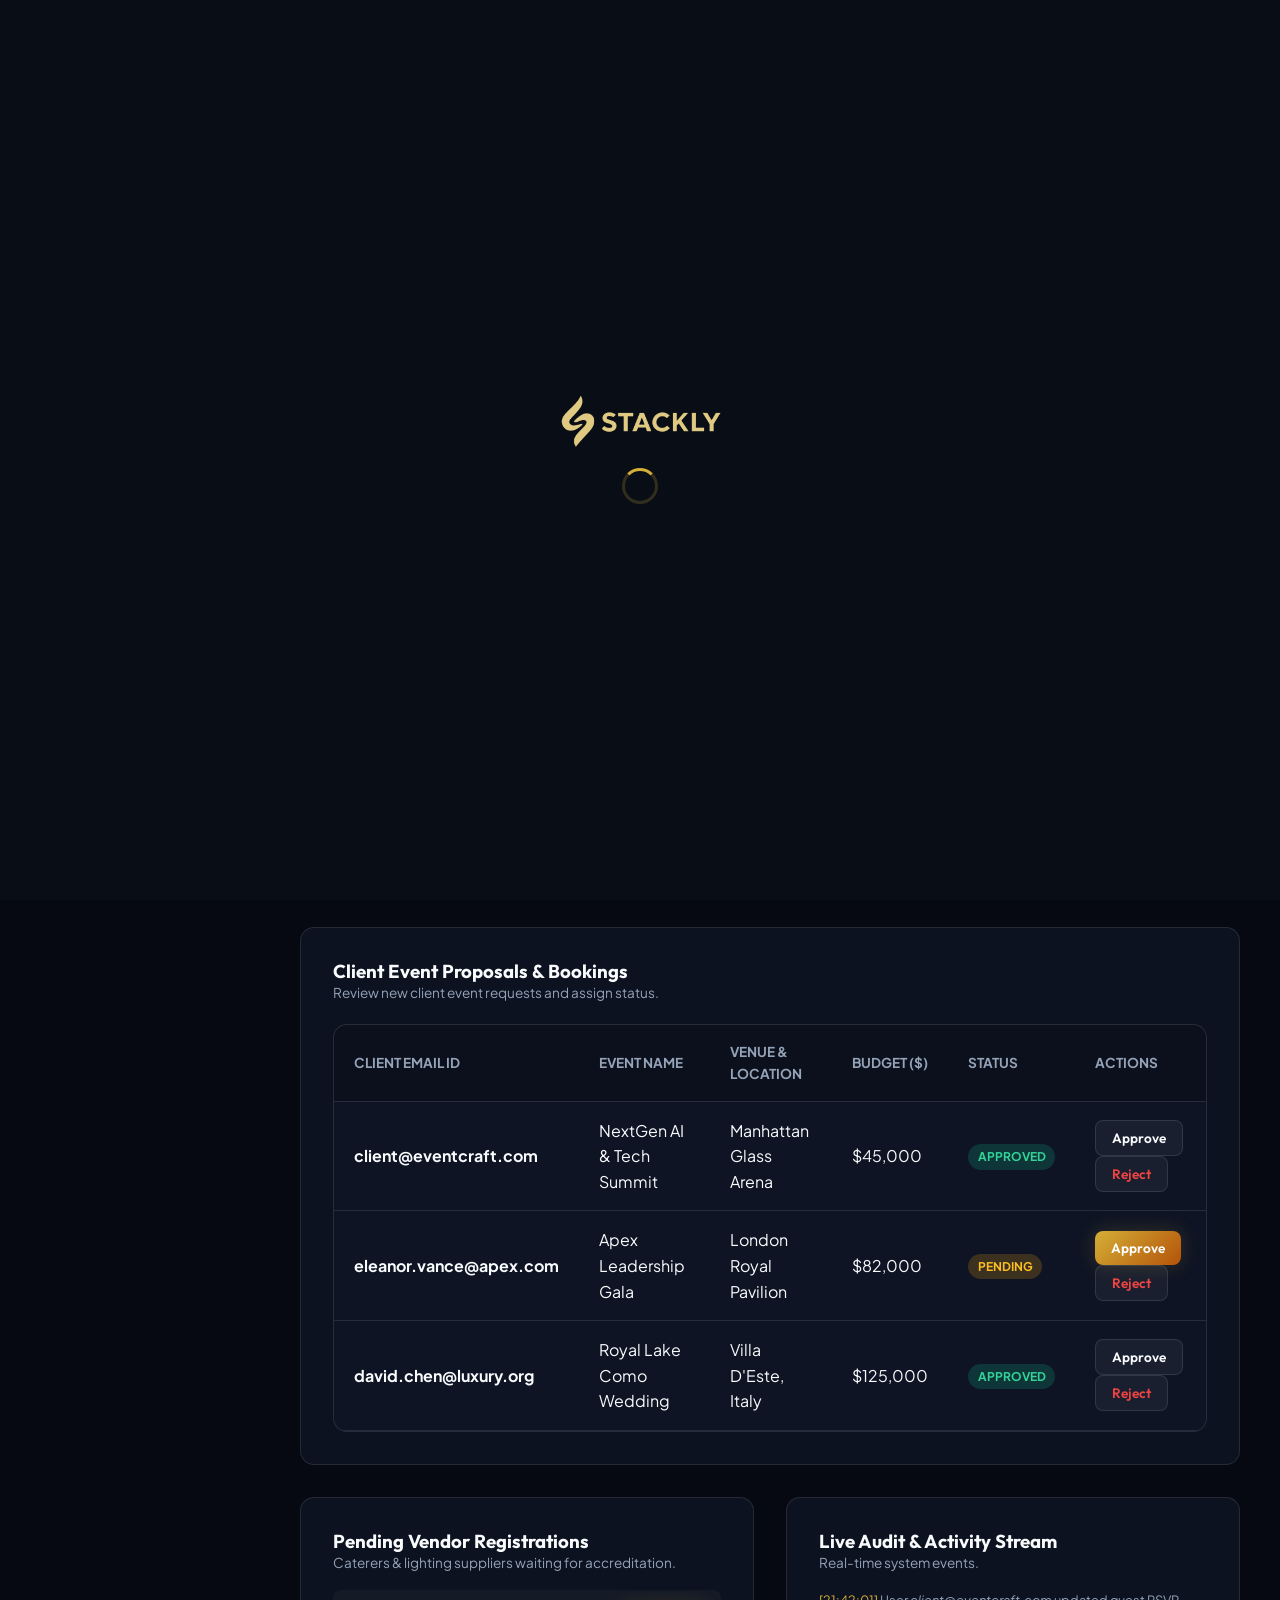
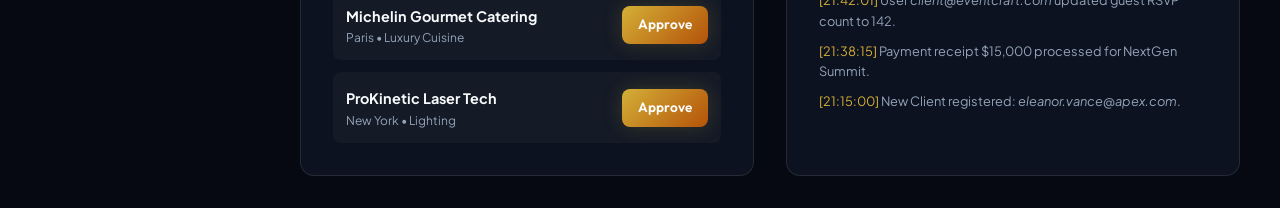
<file: admin-dashboard.html>
<!DOCTYPE html>
<html lang="en">
<head>
  <meta charset="UTF-8">
  <meta name="viewport" content="width=device-width, initial-scale=1.0">
  <title>Admin HQ Dashboard | EventCraft Control Center</title>
  
  <link rel="stylesheet" href="https://cdnjs.cloudflare.com/ajax/libs/font-awesome/6.4.0/css/all.min.css">
  <link rel="stylesheet" href="css/styles.css">
</head>
<body>

  <!-- PAGE PRELOADER -->
  <div id="preloader" class="preloader">
    <div class="preloader-content">
      <img src="assets/images/logo.webp" alt="Logo" class="preloader-logo">
      <div class="preloader-spinner"></div>
    </div>
  </div>

  <div class="dashboard-layout">
    <!-- SIDEBAR NAV -->
    <aside class="sidebar" id="sidebar">
      <div>
        <a href="admin-dashboard.html" class="brand-logo" style="margin-bottom: 2rem;">
          <img src="assets/images/logo.webp" alt="Logo" class="brand-logo-img">
        </a>

        <ul class="sidebar-menu">
          <li class="sidebar-item"><a href="admin-dashboard.html" class="sidebar-link active"><i class="fas fa-chart-pie"></i> Executive Overview</a></li>
          <li class="sidebar-item"><a href="404.html" class="sidebar-link"><i class="fas fa-tasks"></i> Client Approvals</a></li>
          <li class="sidebar-item"><a href="404.html" class="sidebar-link"><i class="fas fa-chart-line"></i> Revenue Analytics</a></li>
          <li class="sidebar-item"><a href="404.html" class="sidebar-link"><i class="fas fa-handshake"></i> Vendor Requests</a></li>
          <li class="sidebar-item"><a href="404.html" class="sidebar-link"><i class="fas fa-history"></i> System Audit Stream</a></li>
          <li class="sidebar-item"><a href="404.html" class="sidebar-link"><i class="fas fa-globe"></i> Main Website</a></li>
        </ul>
      </div>

      <div>
        <button class="btn btn-outline btn-sm w-100 logout-btn"><i class="fas fa-sign-out-alt"></i> Sign Out HQ</button>
      </div>
    </aside>

    <!-- MAIN DASHBOARD CONTENT -->
    <main class="dash-main">
      <!-- HEADER BAR -->
      <div class="dash-header">
        <div>
          <div style="display: flex; align-items: center; gap: 0.75rem; margin-bottom: 0.5rem;">
            <button class="sidebar-toggle" aria-label="Toggle Sidebar"><i class="fas fa-bars"></i> Menu</button>
            <h2>Executive Admin Command Center</h2>
          </div>
          <p style="color: var(--text-muted); font-size: 0.9rem;">Global operations control, client approvals & financial forecasting.</p>
        </div>

        <div style="display: flex; align-items: center; gap: 1rem;">
          <div class="user-badge" style="border-color: var(--accent-pink);">
            <i class="fas fa-user-shield text-gold"></i>
            <span class="display-user-email">admin@eventcraft.com</span>
            <span class="status-tag status-confirmed display-user-role" style="background: rgba(236,72,153,0.2); color: var(--accent-pink);">ADMIN HQ</span>
          </div>
        </div>
      </div>

      <!-- KPI METRICS ROW -->
      <div class="dash-metrics-grid">
        <div class="dash-metric-card">
          <div style="color: var(--text-muted); font-size: 0.85rem;"><i class="fas fa-dollar-sign text-gold"></i> TOTAL REVENUE 2026</div>
          <div class="metric-val" style="color: var(--accent-gold);">$1,248,500</div>
          <div style="font-size: 0.8rem; color: var(--accent-green); margin-top: 0.3rem;">+24% vs Last Year</div>
        </div>

        <div class="dash-metric-card">
          <div style="color: var(--text-muted); font-size: 0.85rem;"><i class="fas fa-calendar-alt text-gold"></i> ACTIVE EVENTS</div>
          <div class="metric-val">18</div>
          <div style="font-size: 0.8rem; color: var(--text-dim); margin-top: 0.3rem;">Across 6 Hubs</div>
        </div>

        <div class="dash-metric-card">
          <div style="color: var(--text-muted); font-size: 0.85rem;"><i class="fas fa-users text-gold"></i> REGISTERED CLIENTS</div>
          <div class="metric-val">342</div>
          <div style="font-size: 0.8rem; color: var(--accent-green); margin-top: 0.3rem;">+18 New Signups</div>
        </div>

        <div class="dash-metric-card">
          <div style="color: var(--text-muted); font-size: 0.85rem;"><i class="fas fa-clock text-gold"></i> PENDING APPROVALS</div>
          <div class="metric-val" style="color: var(--accent-pink);">5</div>
          <div style="font-size: 0.8rem; color: var(--accent-pink); margin-top: 0.3rem;">Requires Action</div>
        </div>
      </div>

      <!-- REVENUE ANALYTICS CANVAS CHART -->
      <div class="glass-card" id="revenue" style="margin-bottom: 2rem;">
        <div style="display: flex; justify-content: space-between; align-items: center; margin-bottom: 1rem;">
          <div>
            <h3>Monthly Revenue & Budget Growth ($k)</h3>
            <p style="font-size: 0.85rem; color: var(--text-muted);">Real-time financial performance trajectory.</p>
          </div>
          <a href="404.html" class="btn btn-outline btn-sm"><i class="fas fa-download"></i> Financial Report</a>
        </div>

        <canvas id="revenueChart" style="width: 100%; height: 240px; border-radius: var(--radius-sm);"></canvas>
      </div>

      <!-- CLIENT EVENTS APPROVAL TABLE -->
      <div class="glass-card" id="client-events" style="margin-bottom: 2rem;">
        <div style="display: flex; justify-content: space-between; align-items: center; margin-bottom: 1.25rem;">
          <div>
            <h3>Client Event Proposals & Bookings</h3>
            <p style="font-size: 0.85rem; color: var(--text-muted);">Review new client event requests and assign status.</p>
          </div>
        </div>

        <div class="data-table-wrapper">
          <table class="data-table">
            <thead>
              <tr>
                <th>Client Email ID</th>
                <th>Event Name</th>
                <th>Venue & Location</th>
                <th>Budget ($)</th>
                <th>Status</th>
                <th>Actions</th>
              </tr>
            </thead>
            <tbody>
              <tr>
                <td><strong>client@eventcraft.com</strong></td>
                <td>NextGen AI & Tech Summit</td>
                <td>Manhattan Glass Arena</td>
                <td>$45,000</td>
                <td><span class="status-tag status-confirmed">APPROVED</span></td>
                <td>
                  <button class="btn btn-outline btn-sm action-approve">Approve</button>
                  <button class="btn btn-outline btn-sm action-reject" style="color: #ef4444;">Reject</button>
                </td>
              </tr>
              <tr>
                <td><strong>eleanor.vance@apex.com</strong></td>
                <td>Apex Leadership Gala</td>
                <td>London Royal Pavilion</td>
                <td>$82,000</td>
                <td><span class="status-tag status-pending">PENDING</span></td>
                <td>
                  <button class="btn btn-gold btn-sm action-approve">Approve</button>
                  <button class="btn btn-outline btn-sm action-reject" style="color: #ef4444;">Reject</button>
                </td>
              </tr>
              <tr>
                <td><strong>david.chen@luxury.org</strong></td>
                <td>Royal Lake Como Wedding</td>
                <td>Villa D'Este, Italy</td>
                <td>$125,000</td>
                <td><span class="status-tag status-confirmed">APPROVED</span></td>
                <td>
                  <button class="btn btn-outline btn-sm action-approve">Approve</button>
                  <button class="btn btn-outline btn-sm action-reject" style="color: #ef4444;">Reject</button>
                </td>
              </tr>
            </tbody>
          </table>
        </div>
      </div>

      <!-- VENDOR APPROVALS & SYSTEM AUDIT -->
      <div class="grid-2col" style="gap: 2rem;">
        <div class="glass-card" id="vendors">
          <h3>Pending Vendor Registrations</h3>
          <p style="font-size: 0.85rem; color: var(--text-muted); margin-bottom: 1rem;">Caterers & lighting suppliers waiting for accreditation.</p>
          
          <div style="display: flex; flex-direction: column; gap: 0.75rem;">
            <div style="background: rgba(255,255,255,0.03); padding: 0.8rem; border-radius: var(--radius-sm); display: flex; justify-content: space-between; align-items: center;">
              <div>
                <strong style="font-size: 0.9rem;">Michelin Gourmet Catering</strong>
                <p style="font-size: 0.75rem; color: var(--text-muted);">Paris • Luxury Cuisine</p>
              </div>
              <a href="404.html" class="btn btn-gold btn-sm">Approve</a>
            </div>
            <div style="background: rgba(255,255,255,0.03); padding: 0.8rem; border-radius: var(--radius-sm); display: flex; justify-content: space-between; align-items: center;">
              <div>
                <strong style="font-size: 0.9rem;">ProKinetic Laser Tech</strong>
                <p style="font-size: 0.75rem; color: var(--text-muted);">New York • Lighting</p>
              </div>
              <a href="404.html" class="btn btn-gold btn-sm">Approve</a>
            </div>
          </div>
        </div>

        <div class="glass-card" id="logs">
          <h3>Live Audit & Activity Stream</h3>
          <p style="font-size: 0.85rem; color: var(--text-muted); margin-bottom: 1rem;">Real-time system events.</p>
          
          <div style="display: flex; flex-direction: column; gap: 0.6rem; font-size: 0.8rem;">
            <div style="color: var(--text-muted);"><span class="text-gold">[21:42:01]</span> User <em>client@eventcraft.com</em> updated guest RSVP count to 142.</div>
            <div style="color: var(--text-muted);"><span class="text-gold">[21:38:15]</span> Payment receipt $15,000 processed for NextGen Summit.</div>
            <div style="color: var(--text-muted);"><span class="text-gold">[21:15:00]</span> New Client registered: <em>eleanor.vance@apex.com</em>.</div>
          </div>
        </div>
      </div>
    </main>
  </div>

  <script src="https://cdnjs.cloudflare.com/ajax/libs/gsap/3.12.2/gsap.min.js"></script>
  <script src="js/main.js"></script>
  <script src="js/dashboard.js"></script>
</body>
</html>
</file>
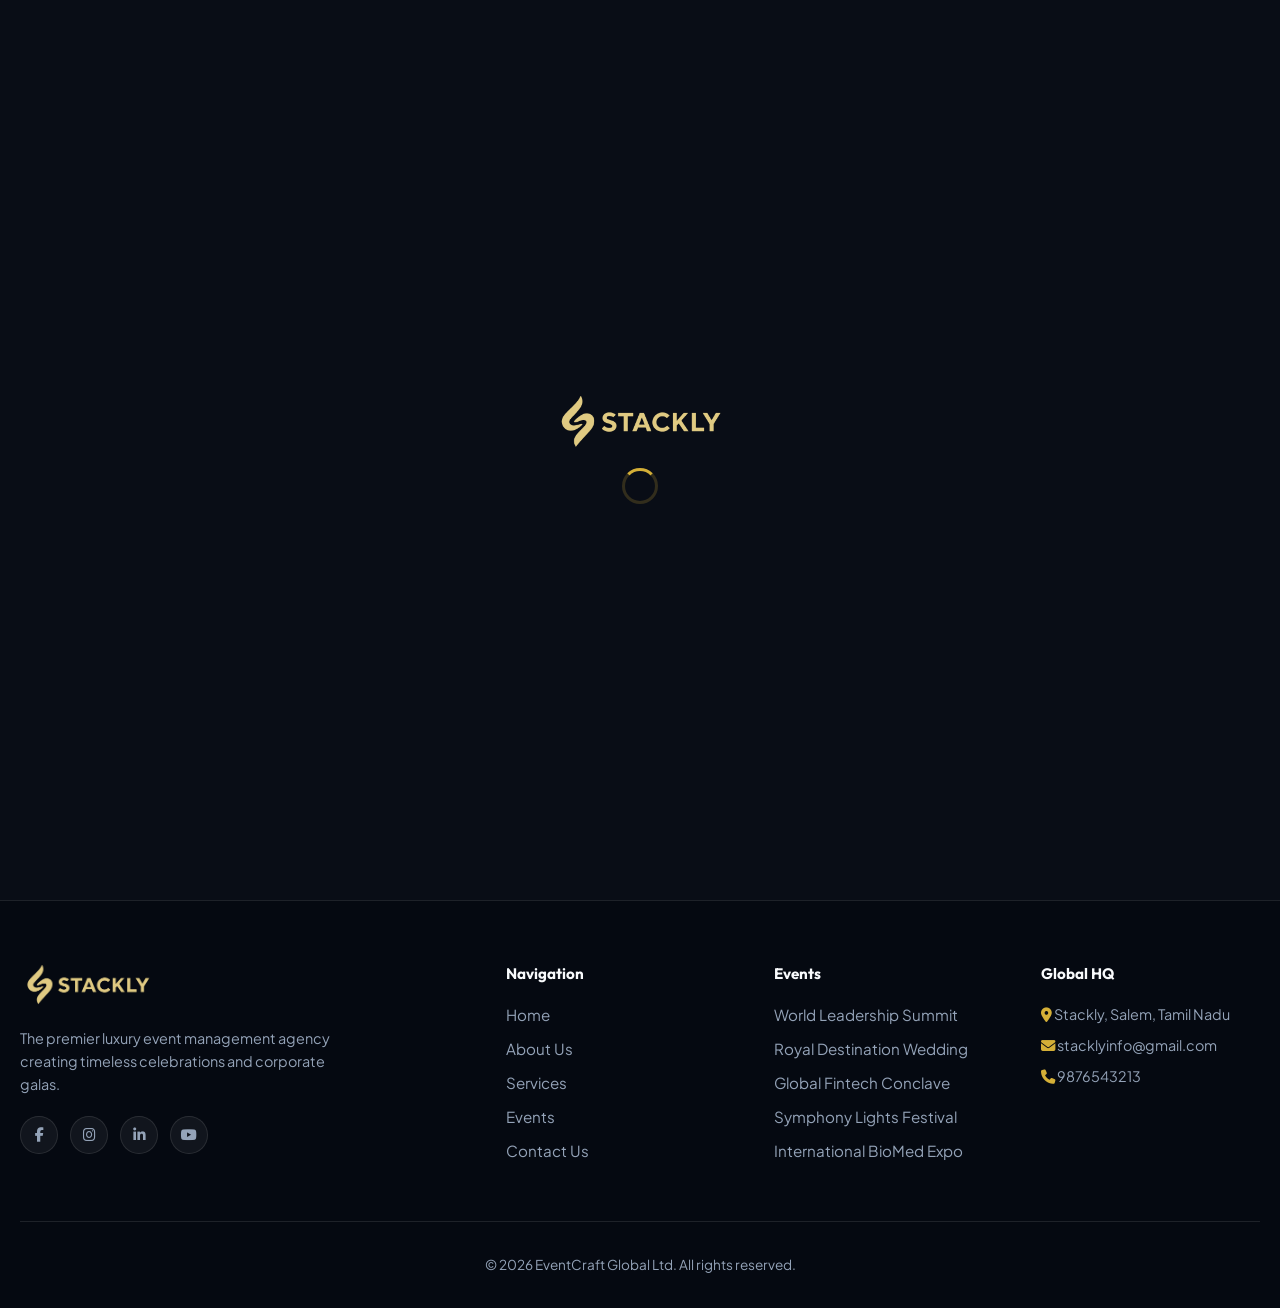
<file: auth.html>
<!DOCTYPE html>
<html lang="en">
<head>
  <meta charset="UTF-8">
  <meta name="viewport" content="width=device-width, initial-scale=1.0">
  <title>Authentication | EventCraft Portal Access</title>
  <meta name="description" content="Sign In or Create an Account to access your EventCraft Client Portal or Admin Control Center.">
  
  <link rel="stylesheet" href="https://cdnjs.cloudflare.com/ajax/libs/font-awesome/6.4.0/css/all.min.css">
  <link rel="stylesheet" href="css/styles.css">
</head>
<body>

  <!-- PAGE PRELOADER -->
  <div id="preloader" class="preloader">
    <div class="preloader-content">
      <img src="assets/images/logo.webp" alt="Logo" class="preloader-logo">
      <div class="preloader-spinner"></div>
    </div>
  </div>

  <!-- NAVIGATION BAR -->
  <nav class="navbar" id="navbar">
    <div class="container nav-container">
      <a href="index.html" class="brand-logo">
        <img src="assets/images/logo.webp" alt="Logo" class="brand-logo-img">
      </a>
      
      <ul class="nav-links">
        <button class="mobile-nav-close" aria-label="Close Menu"><i class="fas fa-times"></i></button>
        <li><a href="index.html" class="nav-link">Home</a></li>
        <li><a href="about.html" class="nav-link">About Us</a></li>
        <li><a href="services.html" class="nav-link">Services</a></li>
        <li><a href="events.html" class="nav-link">Events</a></li>
        <li><a href="contact.html" class="nav-link">Contact</a></li>
        <li class="mobile-menu-footer">
          <a href="index.html" class="btn btn-outline btn-sm"><i class="fas fa-arrow-left"></i> Back to Home</a>
        </li>
      </ul>

      <div class="nav-actions">
        <a href="index.html" class="btn btn-outline btn-sm"><i class="fas fa-arrow-left"></i> Back to Home</a>
        <button class="mobile-toggle" aria-label="Toggle navigation"><i class="fas fa-bars"></i></button>
      </div>
    </div>
  </nav>

  <!-- AUTHENTICATION CONTAINER -->
  <div class="auth-wrapper">
    <div class="auth-box glass-card" style="border-color: var(--glass-border-gold); padding: 2.5rem;">
      <div class="text-center" style="margin-bottom: 1.5rem;">
       <a href="index.html"><img src="assets/images/logo.webp" alt="Logo" class="brand-logo-img" style="margin: 0 auto 1rem auto; display: block; max-height: 48px;">
       </a> 
        <h2 style="font-size: 1.8rem;">EventCraft Portal Access</h2>
        <p style="color: var(--text-muted); font-size: 0.9rem;">Sign in to your dashboard or create a new account.</p>
      </div>

      <!-- AUTH TABS TOGGLE -->
      <div class="auth-tabs">
        <button class="auth-tab-btn active" data-tab="signin"><i class="fas fa-lock"></i> Sign In</button>
        <button class="auth-tab-btn" data-tab="signup"><i class="fas fa-user-plus"></i> Sign Up</button>
      </div>

      <form id="signin-form" class="auth-form">
        <div class="form-group">
          <label for="signin-role">Select Role</label>
          <select id="signin-role" class="form-select">
            <option value="client">Client Portal User</option>
            <option value="admin">Admin HQ</option>
          </select>
        </div>

        <div class="form-group">
          <label for="signin-email">Email Address</label>
          <input type="email" id="signin-email" class="form-control" placeholder="e.g. stacklyinfo@gmail.com" required>
        </div>

        <div class="form-group" style="margin-bottom: 1.5rem;">
          <label for="signin-password">Password</label>
          <input type="password" id="signin-password" class="form-control" placeholder="••••••••" required>
          <div style="text-align: right; margin-top: 0.5rem;">
            <a href="404.html" style="font-size: 0.85rem; color: var(--accent-gold); text-decoration: none;">Forgot Password?</a>
          </div>
        </div>

        <button type="submit" class="btn btn-gold w-100"><i class="fas fa-sign-in-alt"></i> Sign In to Dashboard</button>
      </form>

      <!-- FORM 2: SIGN UP FORM -->
      <form id="signup-form" class="auth-form" style="display: none;">
        <div class="form-group">
          <label for="signup-name">Full Name</label>
          <input type="text" id="signup-name" class="form-control" placeholder="e.g. Eleanor Vance" required>
        </div>

        <div class="form-group">
          <label for="signup-email">Work Email Address</label>
          <input type="email" id="signup-email" class="form-control" placeholder="e.g. eleanor@company.com" required>
        </div>

        <div class="form-group">
          <label for="signup-role">Account Type / Role</label>
          <select id="signup-role" class="form-select">
            <option value="client">Client Portal User (Event Booker)</option>
            <option value="admin">Admin HQ (Manager & Executive)</option>
          </select>
        </div>

        <div class="form-group" style="margin-bottom: 1.5rem;">
          <label for="signup-password">Create Password</label>
          <input type="password" id="signup-password" class="form-control" placeholder="••••••••" required>
        </div>

        <button type="submit" class="btn btn-primary w-100"><i class="fas fa-user-check"></i> Register Account & Proceed to Sign In</button>
      </form>
    </div>
  </div>

  <!-- FOOTER -->
  <footer class="footer">
    <div class="container">
      <div class="footer-grid">
        <div>
          <a href="index.html" class="brand-logo" style="margin-bottom: 1rem; display: inline-block;">
            <img src="assets/images/logo.webp" alt="Logo" class="brand-logo-img">
          </a>
          <p style="font-size: 0.9rem; color: var(--text-muted); max-width: 320px;">The premier luxury event management agency creating timeless celebrations and corporate galas.</p>
          
          <!-- SOCIAL ICONS LINKED TO 404 PAGE -->
          <div class="footer-socials">
            <a href="404.html" aria-label="Facebook"><i class="fab fa-facebook-f"></i></a>
            <a href="404.html" aria-label="Instagram"><i class="fab fa-instagram"></i></a>
            <a href="404.html" aria-label="LinkedIn"><i class="fab fa-linkedin-in"></i></a>
            <a href="404.html" aria-label="YouTube"><i class="fab fa-youtube"></i></a>
          </div>
        </div>

        <div class="footer-col">
          <h4>Navigation</h4>
          <ul class="footer-links">
            <li><a href="index.html">Home</a></li>
            <li><a href="about.html">About Us</a></li>
            <li><a href="services.html">Services</a></li>
            <li><a href="events.html">Events</a></li>
            <li><a href="contact.html">Contact Us</a></li>
          </ul>
        </div>

        <div class="footer-col">
          <h4>Events</h4>
          <ul class="footer-links">
            <li><a href="404.html">World Leadership Summit</a></li>
            <li><a href="404.html">Royal Destination Wedding</a></li>
            <li><a href="404.html">Global Fintech Conclave</a></li>
            <li><a href="404.html">Symphony Lights Festival</a></li>
            <li><a href="404.html">International BioMed Expo</a></li>
          </ul>
        </div>

        <div class="footer-col">
          <h4>Global HQ</h4>
          <p style="font-size: 0.9rem; color: var(--text-muted); margin-bottom: 0.5rem;"><i class="fas fa-map-marker-alt text-gold"></i> Stackly, Salem, Tamil Nadu</p>
          <p style="font-size: 0.9rem; color: var(--text-muted); margin-bottom: 0.5rem;"><i class="fas fa-envelope text-gold"></i> stacklyinfo@gmail.com</p>
          <p style="font-size: 0.9rem; color: var(--text-muted);"><i class="fas fa-phone text-gold"></i> 9876543213</p>
        </div>
      </div>

      <div class="footer-bottom">
        <p>&copy; 2026 EventCraft Global Ltd. All rights reserved.</p>
      </div>
    </div>
  </footer>

  <script src="https://cdnjs.cloudflare.com/ajax/libs/gsap/3.12.2/gsap.min.js"></script>
  <script src="js/main.js"></script>
  <script src="js/auth.js"></script>
  <script>
    // Handle tab selection via URL query param e.g. auth.html?tab=signup
    const urlParams = new URLSearchParams(window.location.search);
    if (urlParams.get('tab') === 'signup') {
      const signupTab = document.querySelector('[data-tab="signup"]');
      signupTab?.click();
    }
  </script>
</body>
</html>
</file>
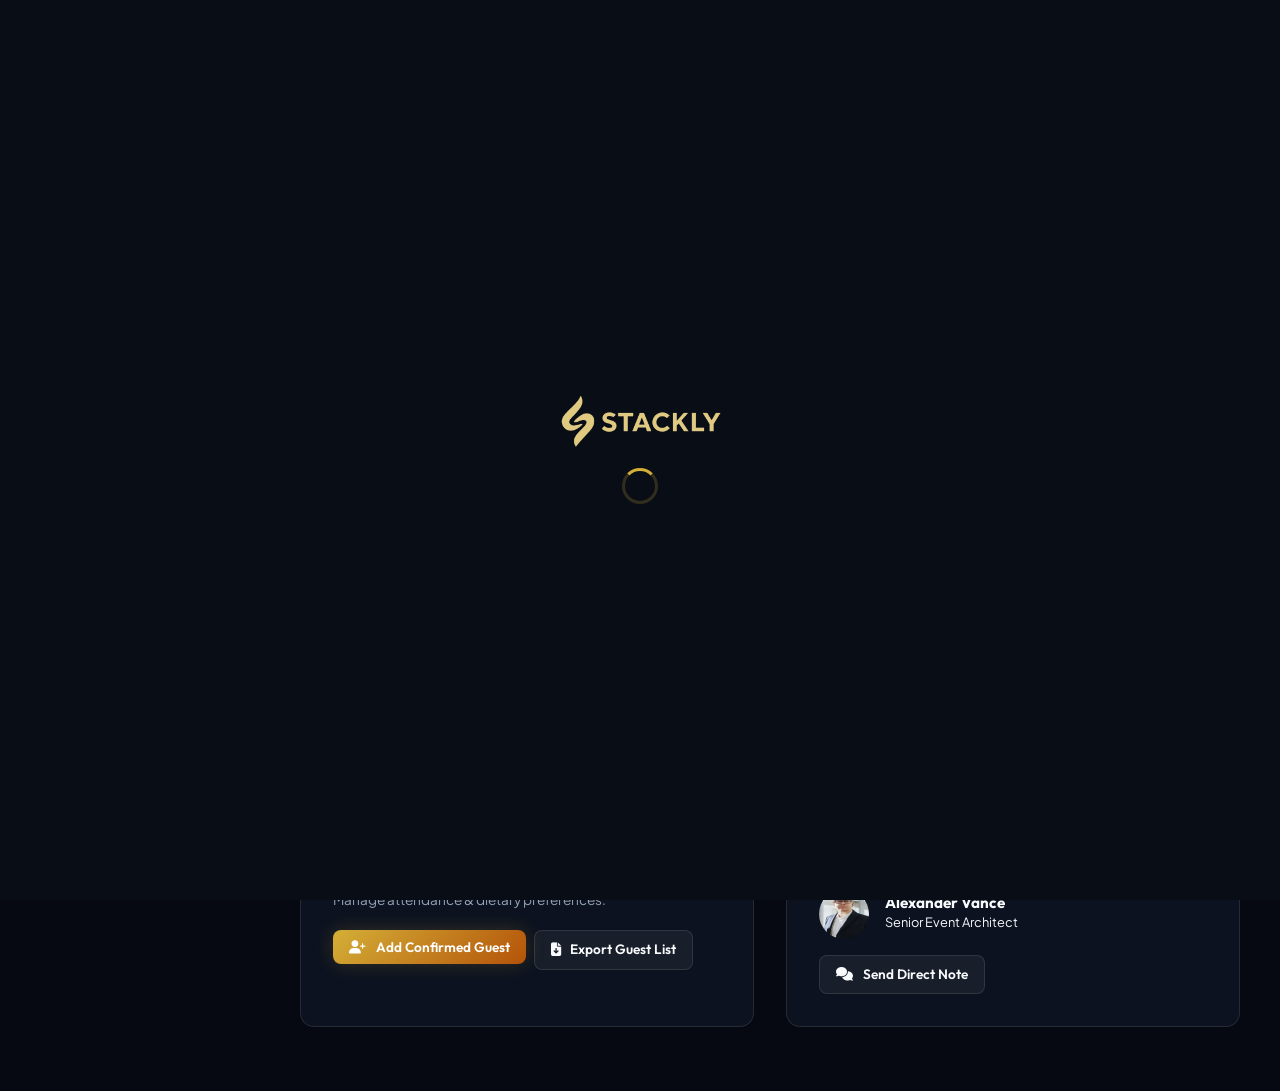
<file: client-dashboard.html>
<!DOCTYPE html>
<html lang="en">
<head>
  <meta charset="UTF-8">
  <meta name="viewport" content="width=device-width, initial-scale=1.0">
  <title>Client Dashboard | EventCraft Portal</title>
  
  <link rel="stylesheet" href="https://cdnjs.cloudflare.com/ajax/libs/font-awesome/6.4.0/css/all.min.css">
  <link rel="stylesheet" href="css/styles.css">
</head>
<body>

  <!-- PAGE PRELOADER -->
  <div id="preloader" class="preloader">
    <div class="preloader-content">
      <img src="assets/images/logo.webp" alt="Logo" class="preloader-logo">
      <div class="preloader-spinner"></div>
    </div>
  </div>

  <div class="dashboard-layout">
    <!-- SIDEBAR NAV -->
    <aside class="sidebar" id="sidebar">
      <div>
        <div style="display: flex; align-items: center; justify-content: space-between; margin-bottom: 2rem;">
          <a href="client-dashboard.html" class="brand-logo" style="margin-bottom: 0;">
            <img src="assets/images/logo.webp" alt="Logo" class="brand-logo-img">
          </a>
          <button class="sidebar-close-btn sidebar-toggle" aria-label="Close sidebar"><i class="fas fa-times"></i></button>
        </div>

        <ul class="sidebar-menu">
          <li class="sidebar-item"><a href="client-dashboard.html" class="sidebar-link active"><i class="fas fa-chart-line"></i> Dashboard</a></li>
          <li class="sidebar-item"><a href="404.html" class="sidebar-link"><i class="fas fa-calendar-check"></i> My Booked Events</a></li>
          <li class="sidebar-item"><a href="404.html" class="sidebar-link"><i class="fas fa-wallet"></i> Budget Tracker</a></li>
          <li class="sidebar-item"><a href="404.html" class="sidebar-link"><i class="fas fa-user-friends"></i> Guest RSVP List</a></li>
          <li class="sidebar-item"><a href="404.html" class="sidebar-link"><i class="fas fa-headset"></i> Dedicated Coordinator</a></li>
          <li class="sidebar-item"><a href="404.html" class="sidebar-link"><i class="fas fa-globe"></i> Main Website</a></li>
        </ul>
      </div>

      <div>
        <button class="btn btn-outline btn-sm w-100 logout-btn"><i class="fas fa-sign-out-alt"></i> Sign Out</button>
      </div>
    </aside>

    <!-- MAIN DASHBOARD CONTENT -->
    <main class="dash-main">
      <!-- HEADER BAR -->
      <div class="dash-header">
        <div>
          <div style="display: flex; align-items: center; gap: 0.75rem; margin-bottom: 0.5rem;">
            <button class="sidebar-toggle" aria-label="Toggle Sidebar"><i class="fas fa-bars"></i> Menu</button>
            <h2>Client Management Portal</h2>
          </div>
          <p style="color: var(--text-muted); font-size: 0.9rem;">Welcome back! Track your active event milestones and budget.</p>
        </div>

        <div style="display: flex; align-items: center; gap: 1rem;">
          <div class="user-badge">
            <i class="fas fa-envelope text-gold"></i>
            <span class="display-user-email">client@eventcraft.com</span>
            <span class="status-tag status-confirmed display-user-role">CLIENT</span>
          </div>
        </div>
      </div>

      <!-- METRICS ROW -->
      <div class="dash-metrics-grid">
        <div class="dash-metric-card">
          <div style="color: var(--text-muted); font-size: 0.85rem;"><i class="fas fa-calendar text-gold"></i> ACTIVE EVENT</div>
          <div class="metric-val" style="color: var(--accent-gold);">NextGen Summit</div>
          <div style="font-size: 0.8rem; color: var(--text-dim); margin-top: 0.3rem;">Date: Oct 15, 2026</div>
        </div>

        <div class="dash-metric-card">
          <div style="color: var(--text-muted); font-size: 0.85rem;"><i class="fas fa-users text-gold"></i> CONFIRMED RSVPs</div>
          <div class="metric-val" id="client-rsvp-count">142</div>
          <div style="font-size: 0.8rem; color: var(--accent-green); margin-top: 0.3rem;">+12 New This Week</div>
        </div>

        <div class="dash-metric-card">
          <div style="color: var(--text-muted); font-size: 0.85rem;"><i class="fas fa-dollar-sign text-gold"></i> TOTAL BUDGET</div>
          <div class="metric-val">$45,000</div>
          <div style="font-size: 0.8rem; color: var(--text-dim); margin-top: 0.3rem;">$28,500 Paid</div>
        </div>

        <div class="dash-metric-card">
          <div style="color: var(--text-muted); font-size: 0.85rem;"><i class="fas fa-tasks text-gold"></i> STAGE COMPLETION</div>
          <div class="metric-val text-gradient">75%</div>
          <div style="font-size: 0.8rem; color: var(--text-dim); margin-top: 0.3rem;">On Schedule</div>
        </div>
      </div>

      <!-- ACTIVE EVENT PROGRESS -->
      <div class="glass-card" id="my-events" style="margin-bottom: 2rem;">
        <div style="display: flex; justify-content: space-between; align-items: center; margin-bottom: 1.5rem;">
          <div>
            <h3>Active Event: NextGen Tech & AI Summit 2026</h3>
            <p style="font-size: 0.85rem; color: var(--text-muted);">Manhattan Glass Ballroom • Oct 15, 2026</p>
          </div>
          <span class="status-tag status-confirmed">CONFIRMED</span>
        </div>

        <div style="display: grid; grid-template-columns: repeat(auto-fit, minmax(200px, 1fr)); gap: 1.5rem;">
          <div style="background: rgba(255,255,255,0.03); padding: 1rem; border-radius: var(--radius-sm);">
            <div style="font-size: 0.85rem; font-weight: 600; margin-bottom: 0.5rem;"><i class="fas fa-building text-gold"></i> Venue Lock</div>
            <div style="background: rgba(255,255,255,0.1); height: 8px; border-radius: 4px; overflow: hidden;">
              <div style="width: 100%; height: 100%; background: var(--accent-green);"></div>
            </div>
            <span style="font-size: 0.75rem; color: var(--accent-green); font-weight: 700; display: block; margin-top: 0.3rem;">100% Completed</span>
          </div>

          <div style="background: rgba(255,255,255,0.03); padding: 1rem; border-radius: var(--radius-sm);">
            <div style="font-size: 0.85rem; font-weight: 600; margin-bottom: 0.5rem;"><i class="fas fa-utensils text-gold"></i> Catering & Bar</div>
            <div style="background: rgba(255,255,255,0.1); height: 8px; border-radius: 4px; overflow: hidden;">
              <div style="width: 85%; height: 100%; background: var(--primary);"></div>
            </div>
            <span style="font-size: 0.75rem; color: var(--primary); font-weight: 700; display: block; margin-top: 0.3rem;">85% Menu Tasting Passed</span>
          </div>

          <div style="background: rgba(255,255,255,0.03); padding: 1rem; border-radius: var(--radius-sm);">
            <div style="font-size: 0.85rem; font-weight: 600; margin-bottom: 0.5rem;"><i class="fas fa-lightbulb text-gold"></i> Lighting & Audio</div>
            <div style="background: rgba(255,255,255,0.1); height: 8px; border-radius: 4px; overflow: hidden;">
              <div style="width: 60%; height: 100%; background: var(--accent-gold);"></div>
            </div>
            <span style="font-size: 0.75rem; color: var(--accent-gold); font-weight: 700; display: block; margin-top: 0.3rem;">60% Trussing Locked</span>
          </div>
        </div>
      </div>

      <!-- BUDGET & RSVP MANAGER -->
      <div class="grid-2col" style="gap: 2rem; margin-bottom: 2rem;">
        <!-- RSVP TOOLS -->
        <div class="glass-card" id="rsvp">
          <h3>Guest RSVP Manager</h3>
          <p style="font-size: 0.85rem; color: var(--text-muted); margin-bottom: 1.25rem;">Manage attendance & dietary preferences.</p>
          <div style="display: flex; gap: 0.5rem; margin-bottom: 1rem;">
            <a href=404.html><button class="btn btn-gold btn-sm w-100" id="btn-add-rsvp"><i class="fas fa-user-plus"></i> Add Confirmed Guest</button>
            </a>
              <a href="404.html" class="btn btn-outline btn-sm w-100"><i class="fas fa-file-download"></i> Export Guest List</a>
          </div>
        </div>

        <!-- COORDINATOR DIRECT CHAT -->
        <div class="glass-card" id="coordinator">
          <h3>Assigned Producer</h3>
          <div style="display: flex; align-items: center; gap: 1rem; margin-bottom: 1rem;">
            <img src="assets/images/team-1.webp" alt="Producer" width="50" height="50" style="border-radius: 50%;">
            <div>
              <h4 style="font-size: 0.95rem;">Alexander Vance</h4>
              <p style="font-size: 0.8rem; color: var(--text-gold);">Senior Event Architect</p>
            </div>
          </div>
          <a href="404.html" class="btn btn-outline btn-sm w-100"><i class="fas fa-comments"></i> Send Direct Note</a>
        </div>
      </div>
    </main>
  </div>

  <script src="https://cdnjs.cloudflare.com/ajax/libs/gsap/3.12.2/gsap.min.js"></script>
  <script src="js/main.js"></script>
  <script src="js/dashboard.js"></script>
</body>
</html>
</file>
<file: css/styles.css>
/* ==========================================================================
   EventCraft - Premium Event Management Design System
   ========================================================================== */

@import url('https://fonts.googleapis.com/css2?family=Outfit:wght@300;400;500;600;700;800&family=Plus+Jakarta+Sans:wght@400;500;600;700&display=swap');

:root {
  /* Color Palette */
  --bg-dark: #090d16;
  --bg-card: rgba(17, 24, 39, 0.7);
  --bg-card-hover: rgba(31, 41, 55, 0.8);
  --bg-glass: rgba(255, 255, 255, 0.03);
  --glass-border: rgba(255, 255, 255, 0.1);
  --glass-border-gold: rgba(212, 175, 55, 0.3);
  
  --primary: #6366f1;
  --primary-hover: #4f46e5;
  --primary-glow: rgba(99, 102, 241, 0.3);
  
  --accent-gold: #d4af37;
  --accent-gold-light: #fef08a;
  --accent-pink: #ec4899;
  --accent-cyan: #06b6d4;
  --accent-green: #10b981;
  
  --text-main: #f8fafc;
  --text-muted: #94a3b8;
  --text-dim: #64748b;
  
  /* Typography */
  --font-heading: 'Outfit', sans-serif;
  --font-body: 'Plus Jakarta Sans', sans-serif;
  
  /* Shadows & Effects */
  --shadow-sm: 0 4px 6px -1px rgba(0, 0, 0, 0.2);
  --shadow-lg: 0 10px 30px -5px rgba(0, 0, 0, 0.5);
  --shadow-glow: 0 0 25px rgba(99, 102, 241, 0.25);
  --shadow-gold: 0 0 20px rgba(212, 175, 55, 0.2);
  
  --radius-sm: 8px;
  --radius-md: 14px;
  --radius-lg: 24px;
  --radius-full: 9999px;
  
  --transition: all 0.3s cubic-bezier(0.4, 0, 0.2, 1);
}

/* Reset & Base Styles */
*, *::before, *::after {
  box-sizing: border-box;
  margin: 0;
  padding: 0;
}

html {
  scroll-behavior: smooth;
  font-size: 16px;
  overflow-x: hidden;
}

body {
  background-color: var(--bg-dark);
  color: var(--text-main);
  font-family: var(--font-body);
  line-height: 1.6;
  overflow-x: hidden;
  min-height: 100vh;
}

/* Page Preloader Overlay (1.5 Second Display) */
.preloader {
  position: fixed;
  top: 0;
  left: 0;
  width: 100%;
  height: 100%;
  background-color: var(--bg-dark);
  z-index: 99999;
  display: flex;
  align-items: center;
  justify-content: center;
  transition: opacity 0.5s ease, visibility 0.5s ease;
}

.preloader.fade-out {
  opacity: 0;
  visibility: hidden;
  pointer-events: none;
}

.preloader-content {
  display: flex;
  flex-direction: column;
  align-items: center;
  gap: 1.25rem;
  text-align: center;
}

.preloader-logo {
  height: 52px;
  width: auto;
  max-width: 200px;
  object-fit: contain;
  animation: preloaderPulse 1.5s ease-in-out infinite;
}

.preloader-spinner {
  width: 36px;
  height: 36px;
  border: 3px solid rgba(212, 175, 55, 0.2);
  border-top-color: var(--accent-gold);
  border-radius: 50%;
  animation: preloaderSpin 0.8s linear infinite;
}

@keyframes preloaderPulse {
  0%, 100% { transform: scale(1); opacity: 0.9; }
  50% { transform: scale(1.06); opacity: 1; filter: drop-shadow(0 0 15px rgba(212, 175, 55, 0.4)); }
}

@keyframes preloaderSpin {
  to { transform: rotate(360deg); }
}

/* Typography */
h1, h2, h3, h4, h5, h6 {
  font-family: var(--font-heading);
  font-weight: 700;
  line-height: 1.2;
  color: var(--text-main);
}

a {
  color: inherit;
  text-decoration: none;
}

img {
  max-width: 100%;
  height: auto;
  display: block;
}

/* Utility Containers */
.container {
  width: 100%;
  max-width: 1280px;
  margin: 0 auto;
  padding: 0 1.25rem;
}

.section-spacing {
  padding: 5rem 0;
}

.text-center { text-align: center; }
.text-gold { color: var(--accent-gold); }
.text-gradient {
  background: linear-gradient(135deg, #ffffff 0%, var(--accent-gold) 50%, var(--primary) 100%);
  -webkit-background-clip: text;
  -webkit-text-fill-color: transparent;
}

/* Badge & Pill Styling */
.section-badge {
  display: inline-flex;
  align-items: center;
  gap: 0.5rem;
  padding: 0.4rem 1rem;
  border-radius: var(--radius-full);
  background: rgba(212, 175, 55, 0.1);
  border: 1px solid var(--glass-border-gold);
  color: var(--accent-gold);
  font-size: 0.85rem;
  font-weight: 600;
  letter-spacing: 1px;
  text-transform: uppercase;
  margin-bottom: 1rem;
}

/* Section Header */
.section-header {
  max-width: 700px;
  margin: 0 auto 3.5rem auto;
}

.section-header h2 {
  font-size: clamp(2rem, 4vw, 3rem);
  margin-bottom: 1rem;
}

.section-header p {
  color: var(--text-muted);
  font-size: 1.1rem;
}

/* Navigation Bar */
.navbar {
  position: fixed;
  top: 0;
  left: 0;
  width: 100%;
  z-index: 1000;
  padding: 1.2rem 0;
  transition: var(--transition);
}

.navbar.scrolled {
  background: rgba(9, 13, 22, 0.85);
  backdrop-filter: blur(16px);
  -webkit-backdrop-filter: blur(16px);
  border-bottom: 1px solid var(--glass-border);
  padding: 0.8rem 0;
}

.nav-container {
  display: flex;
  align-items: center;
  justify-content: space-between;
}

.brand-logo {
  display: flex;
  align-items: center;
  gap: 0.75rem;
  font-size: 1.5rem;
  font-weight: 800;
  font-family: var(--font-heading);
  letter-spacing: -0.5px;
}

.brand-logo-img {
  height: 40px;
  width: auto;
  max-width: 180px;
  object-fit: contain;
  display: block;
}

.sidebar-toggle {
  display: none;
  background: rgba(255, 255, 255, 0.08);
  border: 1px solid var(--glass-border);
  color: var(--text-main);
  padding: 0.5rem 1rem;
  border-radius: var(--radius-sm);
  cursor: pointer;
  font-size: 0.85rem;
  font-weight: 600;
  align-items: center;
  gap: 0.5rem;
  transition: var(--transition);
}

.sidebar-toggle:hover {
  background: var(--primary);
  border-color: var(--primary);
  color: #fff;
}

.logo-icon {
  width: 40px;
  height: 40px;
  border-radius: 10px;
  background: linear-gradient(135deg, var(--accent-gold), var(--primary));
  display: flex;
  align-items: center;
  justify-content: center;
  font-weight: 900;
  color: #fff;
  box-shadow: var(--shadow-gold);
}

.nav-links {
  display: flex;
  align-items: center;
  gap: 2rem;
  list-style: none;
}

.nav-link {
  font-weight: 500;
  font-size: 0.95rem;
  color: var(--text-muted);
  transition: var(--transition);
  position: relative;
}

.nav-link:hover, .nav-link.active {
  color: var(--text-main);
}

.nav-link.active::after {
  content: '';
  position: absolute;
  bottom: -6px;
  left: 0;
  width: 100%;
  height: 2px;
  background: var(--accent-gold);
  border-radius: 2px;
}

.nav-actions {
  display: flex;
  align-items: center;
  gap: 1rem;
}

.mobile-toggle {
  display: none;
  background: none;
  border: none;
  color: var(--text-main);
  font-size: 1.5rem;
  cursor: pointer;
}

.mobile-nav-close, .sidebar-close-btn {
  display: none;
}

.mobile-menu-footer {
  display: none;
}

.grid-2col {
  display: grid;
  grid-template-columns: 1fr 1fr;
  gap: 2rem;
}

/* Buttons */
.btn {
  display: inline-flex;
  align-items: center;
  justify-content: center;
  gap: 0.6rem;
  padding: 0.75rem 1.6rem;
  border-radius: var(--radius-md);
  font-weight: 600;
  font-size: 0.95rem;
  cursor: pointer;
  transition: var(--transition);
  border: none;
  outline: none;
  font-family: var(--font-heading);
}

.btn-primary {
  background: linear-gradient(135deg, var(--primary), #4338ca);
  color: #fff;
  box-shadow: var(--shadow-glow);
}

.btn-primary:hover {
  transform: translateY(-2px);
  box-shadow: 0 0 30px rgba(99, 102, 241, 0.4);
}

.btn-gold {
  background: linear-gradient(135deg, var(--accent-gold), #b45309);
  color: #fff;
  box-shadow: var(--shadow-gold);
}

.btn-gold:hover {
  transform: translateY(-2px);
  box-shadow: 0 0 30px rgba(212, 175, 55, 0.4);
}

.btn-outline {
  background: rgba(255, 255, 255, 0.05);
  color: var(--text-main);
  border: 1px solid var(--glass-border);
}

.btn-outline:hover {
  background: rgba(255, 255, 255, 0.1);
  border-color: rgba(255, 255, 255, 0.25);
  transform: translateY(-2px);
}

.btn-sm {
  padding: 0.5rem 1rem;
  font-size: 0.85rem;
  border-radius: var(--radius-sm);
}

/* Glass Cards */
.glass-card {
  background: var(--bg-card);
  border: 1px solid var(--glass-border);
  backdrop-filter: blur(12px);
  -webkit-backdrop-filter: blur(12px);
  border-radius: var(--radius-md);
  padding: 2rem;
  transition: var(--transition);
}

.glass-card:hover {
  border-color: rgba(255, 255, 255, 0.2);
  transform: translateY(-4px);
  box-shadow: var(--shadow-lg);
}

/* Hero Section */
.hero-section {
  position: relative;
  min-height: 100vh;
  display: flex;
  align-items: center;
  padding-top: 7rem;
  padding-bottom: 4rem;
  background: radial-gradient(circle at 50% 20%, rgba(99, 102, 241, 0.15), transparent 70%);
  overflow: hidden;
}

.hero-grid {
  display: grid;
  grid-template-columns: 1fr 1fr;
  gap: 3.5rem;
  align-items: center;
}

.hero-content h1 {
  font-size: clamp(2.5rem, 5vw, 4.2rem);
  margin-bottom: 1.25rem;
  letter-spacing: -1px;
}

.hero-content p {
  color: var(--text-muted);
  font-size: 1.2rem;
  margin-bottom: 2rem;
  max-width: 540px;
}

.hero-btns {
  display: flex;
  gap: 1rem;
  flex-wrap: wrap;
}

.hero-media {
  position: relative;
}

.hero-img-wrapper {
  position: relative;
  border-radius: var(--radius-lg);
  overflow: hidden;
  border: 1px solid var(--glass-border-gold);
  box-shadow: var(--shadow-lg);
}

.hero-img-wrapper img {
  width: 100%;
  object-fit: cover;
  transition: transform 0.8s ease;
}

.hero-img-wrapper:hover img {
  transform: scale(1.05);
}

.floating-badge {
  position: absolute;
  background: rgba(17, 24, 39, 0.85);
  backdrop-filter: blur(12px);
  border: 1px solid var(--glass-border);
  padding: 0.8rem 1.4rem;
  border-radius: var(--radius-md);
  display: flex;
  align-items: center;
  gap: 0.8rem;
  box-shadow: var(--shadow-lg);
}

.badge-1 { bottom: -20px; left: -20px; }
.badge-2 { top: 30px; right: -20px; }

/* Stats Counter Bar */
.stats-grid {
  display: grid;
  grid-template-columns: repeat(4, 1fr);
  gap: 1.5rem;
}

.stat-card {
  text-align: center;
  padding: 2rem 1rem;
}

.stat-number {
  font-size: clamp(2.2rem, 4vw, 3.2rem);
  font-family: var(--font-heading);
  font-weight: 800;
  color: var(--accent-gold);
  line-height: 1;
  margin-bottom: 0.5rem;
}

.stat-label {
  color: var(--text-muted);
  font-size: 0.95rem;
  font-weight: 500;
}

/* Filter Cards Grid */
.filter-tabs {
  display: flex;
  justify-content: center;
  gap: 0.75rem;
  margin-bottom: 2.5rem;
  flex-wrap: wrap;
}

.filter-btn {
  background: rgba(255, 255, 255, 0.05);
  border: 1px solid var(--glass-border);
  color: var(--text-muted);
  padding: 0.5rem 1.25rem;
  border-radius: var(--radius-full);
  font-size: 0.9rem;
  font-weight: 600;
  cursor: pointer;
  transition: var(--transition);
}

.filter-btn:hover, .filter-btn.active {
  background: var(--primary);
  color: #fff;
  border-color: var(--primary);
}

.cards-grid {
  display: grid;
  grid-template-columns: repeat(auto-fill, minmax(320px, 1fr));
  gap: 2rem;
}

/* Event & Service Cards */
.event-card {
  background: var(--bg-card);
  border: 1px solid var(--glass-border);
  border-radius: var(--radius-md);
  overflow: hidden;
  transition: var(--transition);
}

.event-card:hover {
  transform: translateY(-6px);
  border-color: rgba(212, 175, 55, 0.4);
  box-shadow: var(--shadow-gold);
}

.card-media {
  position: relative;
  height: 220px;
  overflow: hidden;
}

.card-media img {
  width: 100%;
  height: 100%;
  object-fit: cover;
  transition: transform 0.6s ease;
}

.event-card:hover .card-media img {
  transform: scale(1.08);
}

.card-tag {
  position: absolute;
  top: 15px;
  right: 15px;
  background: rgba(9, 13, 22, 0.8);
  backdrop-filter: blur(8px);
  color: var(--accent-gold);
  border: 1px solid var(--glass-border-gold);
  padding: 0.3rem 0.8rem;
  border-radius: var(--radius-full);
  font-size: 0.75rem;
  font-weight: 700;
}

.card-body {
  padding: 1.5rem;
}

.card-body h3 {
  font-size: 1.3rem;
  margin-bottom: 0.75rem;
}

.card-body p {
  color: var(--text-muted);
  font-size: 0.95rem;
  margin-bottom: 1.25rem;
}

.card-meta {
  display: flex;
  justify-content: space-between;
  align-items: center;
  padding-top: 1rem;
  border-top: 1px solid var(--glass-border);
  font-size: 0.85rem;
  color: var(--text-dim);
}

/* Cost Calculator Widget */
.calc-wrapper {
  background: linear-gradient(135deg, rgba(17, 24, 39, 0.9), rgba(30, 41, 59, 0.9));
  border: 1px solid var(--glass-border-gold);
  border-radius: var(--radius-lg);
  padding: 2.5rem;
  box-shadow: var(--shadow-lg);
}

.calc-grid {
  display: grid;
  grid-template-columns: 1fr 1fr;
  gap: 2.5rem;
}

.form-group {
  margin-bottom: 1.5rem;
}

.form-group label {
  display: block;
  font-weight: 600;
  font-size: 0.9rem;
  margin-bottom: 0.5rem;
  color: var(--text-main);
}

.form-control, .form-select {
  width: 100%;
  padding: 0.75rem 1rem;
  background: rgba(9, 13, 22, 0.8);
  border: 1px solid var(--glass-border);
  border-radius: var(--radius-sm);
  color: var(--text-main);
  font-family: var(--font-body);
  font-size: 0.95rem;
  outline: none;
  transition: var(--transition);
}

.form-control:focus, .form-select:focus {
  border-color: var(--primary);
  box-shadow: 0 0 10px rgba(99, 102, 241, 0.3);
}

.calc-result-box {
  background: rgba(9, 13, 22, 0.9);
  border: 1px solid var(--glass-border-gold);
  border-radius: var(--radius-md);
  padding: 2rem;
  display: flex;
  flex-direction: column;
  justify-content: space-between;
}

.result-price {
  font-size: 3rem;
  font-family: var(--font-heading);
  font-weight: 800;
  color: var(--accent-gold);
}

/* Timeline */
.timeline {
  position: relative;
  max-width: 800px;
  margin: 0 auto;
}

.timeline::before {
  content: '';
  position: absolute;
  top: 0;
  bottom: 0;
  left: 50%;
  width: 2px;
  background: var(--glass-border-gold);
  transform: translateX(-50%);
}

.timeline-item {
  position: relative;
  margin-bottom: 2.5rem;
  width: 50%;
}

.timeline-item:nth-child(odd) {
  left: 0;
  padding-right: 2.5rem;
  text-align: right;
}

.timeline-item:nth-child(even) {
  left: 50%;
  padding-left: 2.5rem;
}

.timeline-dot {
  position: absolute;
  top: 15px;
  width: 18px;
  height: 18px;
  border-radius: 50%;
  background: var(--accent-gold);
  border: 4px solid var(--bg-dark);
}

.timeline-item:nth-child(odd) .timeline-dot { right: -9px; }
.timeline-item:nth-child(even) .timeline-dot { left: -9px; }

/* Pricing Tables */
.pricing-grid {
  display: grid;
  grid-template-columns: repeat(auto-fit, minmax(280px, 1fr));
  gap: 2rem;
}

.pricing-card {
  position: relative;
  padding: 2.5rem 2rem;
  display: flex;
  flex-direction: column;
  justify-content: space-between;
}

.pricing-card.popular {
  border-color: var(--accent-gold);
  box-shadow: var(--shadow-gold);
  transform: scale(1.03);
}

.popular-badge {
  position: absolute;
  top: -12px;
  left: 50%;
  transform: translateX(-50%);
  background: var(--accent-gold);
  color: #000;
  font-size: 0.75rem;
  font-weight: 800;
  padding: 0.2rem 1rem;
  border-radius: var(--radius-full);
}

.pricing-features {
  list-style: none;
  margin: 1.5rem 0;
}

.pricing-features li {
  margin-bottom: 0.8rem;
  font-size: 0.95rem;
  color: var(--text-muted);
  display: flex;
  align-items: center;
  gap: 0.5rem;
}

.pricing-features li i {
  color: var(--accent-green);
}

/* Accordion */
.accordion {
  max-width: 800px;
  margin: 0 auto;
}

.accordion-item {
  background: var(--bg-card);
  border: 1px solid var(--glass-border);
  border-radius: var(--radius-sm);
  margin-bottom: 1rem;
  overflow: hidden;
}

.accordion-header {
  padding: 1.2rem 1.5rem;
  font-size: 1.1rem;
  font-weight: 600;
  cursor: pointer;
  display: flex;
  justify-content: space-between;
  align-items: center;
}

.accordion-content {
  padding: 0 1.5rem;
  max-height: 0;
  overflow: hidden;
  transition: max-height 0.4s ease, padding 0.4s ease;
  color: var(--text-muted);
}

.accordion-item.active .accordion-content {
  padding: 1rem 1.5rem 1.5rem 1.5rem;
  max-height: 300px;
}

/* Auth Page */
.auth-wrapper {
  min-height: 100vh;
  display: flex;
  align-items: center;
  justify-content: center;
  padding: 6rem 1rem 3rem 1rem;
}

.auth-box {
  width: 100%;
  max-width: 480px;
}

.auth-tabs {
  display: flex;
  background: rgba(9, 13, 22, 0.9);
  border: 1px solid var(--glass-border);
  border-radius: var(--radius-md);
  padding: 0.3rem;
  margin-bottom: 2rem;
}

.auth-tab-btn {
  flex: 1;
  padding: 0.75rem;
  background: none;
  border: none;
  color: var(--text-muted);
  font-weight: 600;
  border-radius: var(--radius-sm);
  cursor: pointer;
  transition: var(--transition);
}

.auth-tab-btn.active {
  background: var(--primary);
  color: #fff;
}

/* Dashboard Layout */
.dashboard-layout {
  display: flex;
  min-height: 100vh;
  background: #060911;
}

.sidebar {
  width: 260px;
  background: rgba(15, 23, 42, 0.95);
  border-right: 1px solid var(--glass-border);
  padding: 2rem 1.25rem;
  display: flex;
  flex-direction: column;
  justify-content: space-between;
  position: fixed;
  top: 0;
  bottom: 0;
  left: 0;
  z-index: 900;
  transition: var(--transition);
}

.sidebar-menu {
  list-style: none;
  margin-top: 2rem;
}

.sidebar-item {
  margin-bottom: 0.5rem;
}

.sidebar-link {
  display: flex;
  align-items: center;
  gap: 0.8rem;
  padding: 0.75rem 1rem;
  border-radius: var(--radius-sm);
  color: var(--text-muted);
  font-weight: 500;
  font-size: 0.95rem;
  transition: var(--transition);
}

.sidebar-link:hover, .sidebar-link.active {
  background: rgba(99, 102, 241, 0.15);
  color: #fff;
}

.dash-main {
  flex: 1;
  margin-left: 260px;
  padding: 2rem 2.5rem;
}

.dash-header {
  display: flex;
  justify-content: space-between;
  align-items: center;
  padding-bottom: 1.5rem;
  margin-bottom: 2rem;
  border-bottom: 1px solid var(--glass-border);
}

.user-badge {
  display: inline-flex;
  align-items: center;
  gap: 0.6rem;
  background: rgba(212, 175, 55, 0.15);
  border: 1px solid var(--glass-border-gold);
  padding: 0.4rem 1rem;
  border-radius: var(--radius-full);
  color: var(--accent-gold);
  font-weight: 600;
  font-size: 0.9rem;
}

.dash-metrics-grid {
  display: grid;
  grid-template-columns: repeat(auto-fit, minmax(220px, 1fr));
  gap: 1.5rem;
  margin-bottom: 2.5rem;
}

.dash-metric-card {
  background: var(--bg-card);
  border: 1px solid var(--glass-border);
  padding: 1.5rem;
  border-radius: var(--radius-md);
}

.metric-val {
  font-size: 2rem;
  font-weight: 800;
  font-family: var(--font-heading);
  margin-top: 0.4rem;
}

/* Data Table */
.data-table-wrapper {
  overflow-x: auto;
  background: var(--bg-card);
  border: 1px solid var(--glass-border);
  border-radius: var(--radius-md);
}

.data-table {
  width: 100%;
  border-collapse: collapse;
  text-align: left;
}

.data-table th, .data-table td {
  padding: 1rem 1.25rem;
  border-bottom: 1px solid var(--glass-border);
}

.data-table th {
  background: rgba(9, 13, 22, 0.5);
  color: var(--text-muted);
  font-size: 0.85rem;
  text-transform: uppercase;
}

.status-tag {
  display: inline-block;
  padding: 0.2rem 0.6rem;
  border-radius: var(--radius-full);
  font-size: 0.75rem;
  font-weight: 700;
}

.status-confirmed { background: rgba(16, 185, 129, 0.2); color: #34d399; }
.status-pending { background: rgba(245, 158, 11, 0.2); color: #fbbf24; }

/* Modal */
.modal-overlay {
  position: fixed;
  top: 0;
  left: 0;
  width: 100%;
  height: 100%;
  background: rgba(0, 0, 0, 0.8);
  backdrop-filter: blur(8px);
  z-index: 2000;
  display: flex;
  align-items: center;
  justify-content: center;
  opacity: 0;
  pointer-events: none;
  transition: var(--transition);
}

.modal-overlay.active {
  opacity: 1;
  pointer-events: auto;
}

.modal-content {
  background: var(--bg-dark);
  border: 1px solid var(--glass-border-gold);
  border-radius: var(--radius-md);
  max-width: 600px;
  width: 90%;
  padding: 2.5rem;
  position: relative;
}

.modal-close {
  position: absolute;
  top: 20px;
  right: 20px;
  background: none;
  border: none;
  color: var(--text-muted);
  font-size: 1.5rem;
  cursor: pointer;
}

/* Toast Notifications */
.toast-container {
  position: fixed;
  bottom: 20px;
  right: 20px;
  z-index: 3000;
  display: flex;
  flex-direction: column;
  gap: 0.75rem;
}

.toast {
  background: rgba(17, 24, 39, 0.95);
  border: 1px solid var(--accent-gold);
  color: #fff;
  padding: 0.8rem 1.4rem;
  border-radius: var(--radius-sm);
  box-shadow: var(--shadow-lg);
  animation: slideIn 0.3s forwards;
}

@keyframes slideIn {
  from { transform: translateX(100%); opacity: 0; }
  to { transform: translateX(0); opacity: 1; }
}

/* Footer & Social Icons */
.footer {
  background: rgba(6, 9, 17, 0.95);
  border-top: 1px solid var(--glass-border);
  padding: 4rem 0 2rem 0;
  color: var(--text-muted);
  font-size: 0.95rem;
}

.footer-grid {
  display: grid;
  grid-template-columns: 2fr repeat(3, 1fr);
  gap: 3rem;
  margin-bottom: 3rem;
}

.footer-col h4 {
  color: var(--text-main);
  margin-bottom: 1.25rem;
}

.footer-links {
  list-style: none;
}

.footer-links li {
  margin-bottom: 0.6rem;
}

.footer-socials {
  display: flex;
  gap: 0.75rem;
  margin-top: 1.25rem;
}

.footer-socials a {
  width: 38px;
  height: 38px;
  border-radius: 50%;
  background: rgba(255, 255, 255, 0.05);
  border: 1px solid var(--glass-border);
  display: flex;
  align-items: center;
  justify-content: center;
  color: var(--text-muted);
  transition: var(--transition);
  font-size: 0.9rem;
}

.footer-socials a:hover {
  background: var(--accent-gold);
  color: #000;
  border-color: var(--accent-gold);
  transform: translateY(-3px);
  box-shadow: var(--shadow-gold);
}

.footer-bottom {
  text-align: center;
  padding-top: 2rem;
  border-top: 1px solid var(--glass-border);
  font-size: 0.85rem;
}

/* Responsive Rules Down to 320px */
@media (max-width: 1024px) {
  .hero-grid { grid-template-columns: 1fr; }
  .calc-grid { grid-template-columns: 1fr; }
  .footer-grid { grid-template-columns: 1fr 1fr; }
  .sidebar {
    position: fixed;
    top: 0;
    left: 0;
    height: 100vh;
    z-index: 1100;
    box-shadow: 10px 0 35px rgba(0, 0, 0, 0.8);
    transform: translateX(-100%);
    transition: var(--transition);
  }
  .sidebar.active { transform: translateX(0); }
  .sidebar-toggle { display: inline-flex; }
  .sidebar-close-btn {
    display: flex;
    align-items: center;
    justify-content: center;
    width: 36px;
    height: 36px;
    border-radius: 50%;
    background: rgba(255, 255, 255, 0.1);
    border: 1px solid var(--glass-border);
    color: var(--text-main);
    cursor: pointer;
    font-size: 0.95rem;
    transition: var(--transition);
  }
  .sidebar-close-btn:hover {
    background: rgba(239, 68, 68, 0.25);
    border-color: #ef4444;
    color: #ef4444;
  }
  .dash-main { margin-left: 0; padding: 1.25rem 1rem; }
  .dash-header { flex-direction: column; align-items: flex-start; gap: 1rem; }
  .grid-2col { grid-template-columns: 1fr; gap: 1.5rem; }
}

@media (max-width: 768px) {
  .grid-2col { grid-template-columns: 1fr; gap: 1.5rem; }

  .mobile-nav-close {
    display: flex;
    align-items: center;
    justify-content: center;
    position: absolute;
    top: 1.5rem;
    right: 1.5rem;
    width: 44px;
    height: 44px;
    border-radius: 50%;
    background: rgba(255, 255, 255, 0.12);
    border: 1px solid var(--glass-border-gold);
    color: var(--text-main);
    font-size: 1.2rem;
    cursor: pointer;
    transition: var(--transition);
    z-index: 10005;
    box-shadow: 0 0 15px rgba(0, 0, 0, 0.3);
  }
  .mobile-nav-close:hover, .mobile-nav-close:active {
    background: rgba(239, 68, 68, 0.25);
    border-color: #ef4444;
    color: #ef4444;
    transform: scale(1.08);
  }
  
  .nav-links {
    position: fixed;
    top: 0;
    left: 0;
    width: 100vw;
    height: 100vh;
    height: 100dvh;
    overflow-y: auto;
    background: rgba(9, 13, 22, 0.98);
    backdrop-filter: blur(25px);
    -webkit-backdrop-filter: blur(25px);
    flex-direction: column;
    justify-content: center;
    align-items: center;
    text-align: center;
    padding: 5.5rem 1.5rem 2.5rem 1.5rem;
    gap: 1.5rem;
    transform: translateY(-100%);
    transition: transform 0.4s cubic-bezier(0.4, 0, 0.2, 1);
    border-bottom: none;
    box-shadow: none;
    z-index: 9990;
  }
  
  .nav-links.active {
    transform: translateY(0);
  }

  .nav-link {
    font-size: 1.25rem;
    font-weight: 600;
  }
  
  .mobile-toggle { display: block; }

  /* Mobile menu footer nav buttons */
  .mobile-menu-footer {
    display: flex;
    flex-direction: column;
    gap: 0.75rem;
    width: 100%;
    margin-top: 1rem;
    padding-top: 1.25rem;
    border-top: 1px solid var(--glass-border);
  }
  
  .mobile-menu-footer .btn {
    width: 100%;
    justify-content: center;
    padding: 0.75rem 1rem;
  }
  
  .nav-actions .btn {
    display: none !important;
  }

  .floating-badge {
    position: relative !important;
    top: auto !important;
    bottom: auto !important;
    left: auto !important;
    right: auto !important;
    margin-top: 0.75rem;
    width: 100%;
    transform: none !important;
  }

  .dash-header {
    flex-direction: column;
    align-items: flex-start;
    gap: 1rem;
  }

  .stats-grid { grid-template-columns: repeat(2, 1fr); }
  .timeline::before { left: 15px; }
  .timeline-item { width: 100% !important; padding-left: 2.2rem !important; padding-right: 0 !important; text-align: left !important; left: 0 !important; }
  .timeline-item:nth-child(even) { left: 0 !important; }
  .timeline-dot { left: 6px !important; }
  
  .pricing-card.popular {
    transform: none !important;
  }
}

@media (max-width: 480px) {
  html { font-size: 14px; }
  body { overflow-x: hidden; min-width: 320px; }
  .container { padding: 0 0.85rem; }
  .glass-card { padding: 1.25rem 1rem; }
  .stats-grid { grid-template-columns: 1fr; gap: 1rem; }
  .stat-card { padding: 1.25rem 0.75rem; }
  .stat-number { font-size: clamp(1.8rem, 7vw, 2.5rem); }
  .cards-grid { grid-template-columns: 1fr; }
  .pricing-grid { grid-template-columns: 1fr; }
  .footer-grid { grid-template-columns: 1fr; }
  .hero-btns { flex-direction: column; width: 100%; }
  .hero-btns .btn { width: 100%; }
  
  /* Prevent header & badge overflow */
  h1, h2, h3 { word-break: break-word; overflow-wrap: break-word; }
  .hero-section h1 { font-size: clamp(1.6rem, 6.5vw, 2.5rem); }

  /* Dashboard mobile overrides */
  .dash-main { padding: 1rem 0.75rem; width: 100%; max-width: 100vw; overflow-x: hidden; }
  .dash-metrics-grid { grid-template-columns: 1fr; gap: 0.85rem; }
  .dash-metric-card { padding: 1rem 0.85rem; }
  .metric-val { font-size: 1.7rem; word-break: break-word; }
  .user-badge { width: 100%; font-size: 0.75rem; flex-wrap: wrap; }

  /* Auth demo buttons */
  .auth-form div[style*="display: flex"] { flex-direction: column; }
}

/* Strict 320px mobile fix */
@media (max-width: 340px) {
  .container { padding: 0 0.65rem; }
  .brand-logo { font-size: 1.1rem; gap: 0.4rem; }
  .logo-icon { width: 30px; height: 30px; font-size: 0.85rem; }
  .btn { padding: 0.55rem 0.85rem; font-size: 0.82rem; }
  .glass-card { padding: 1rem 0.75rem; }
  .dash-main { padding: 0.85rem 0.5rem; }
  .dash-header h2 { font-size: 1.2rem; }
  .data-table th, .data-table td { padding: 0.5rem 0.4rem; font-size: 0.75rem; }
}
</file>
